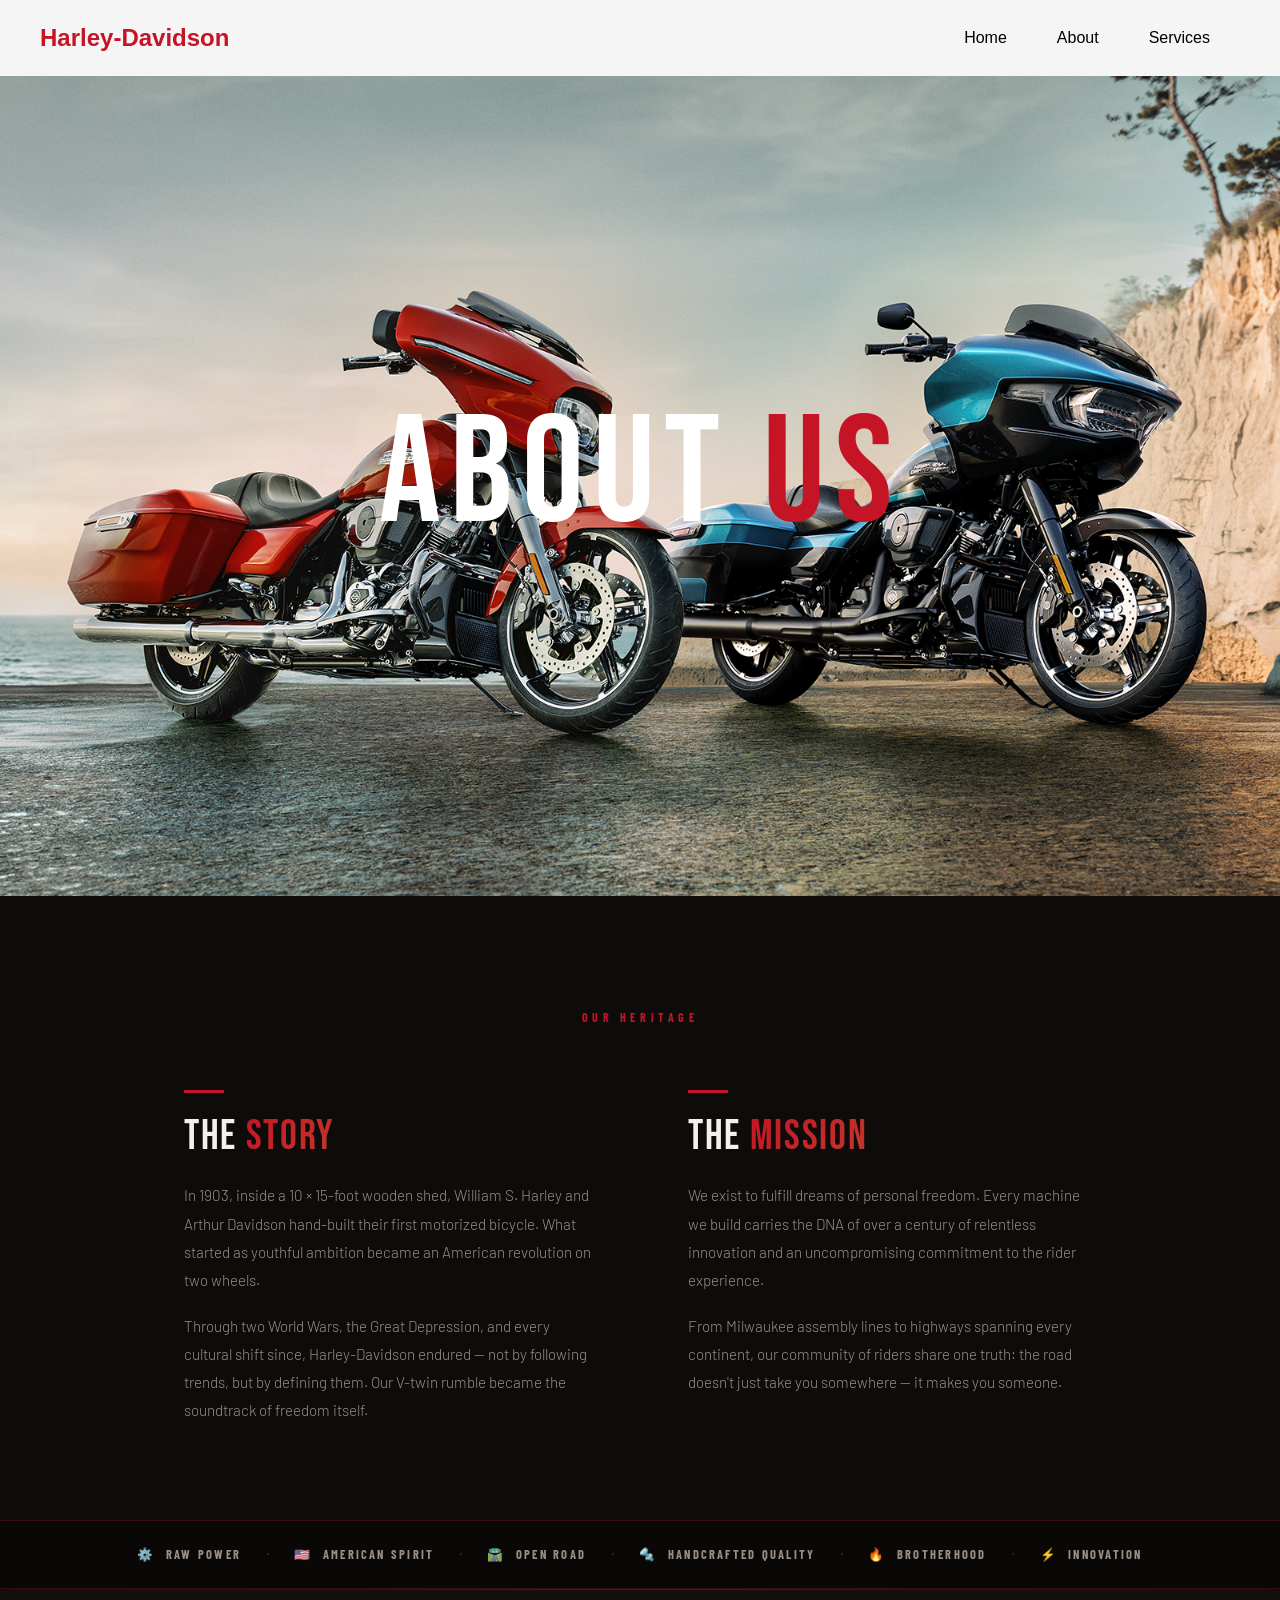
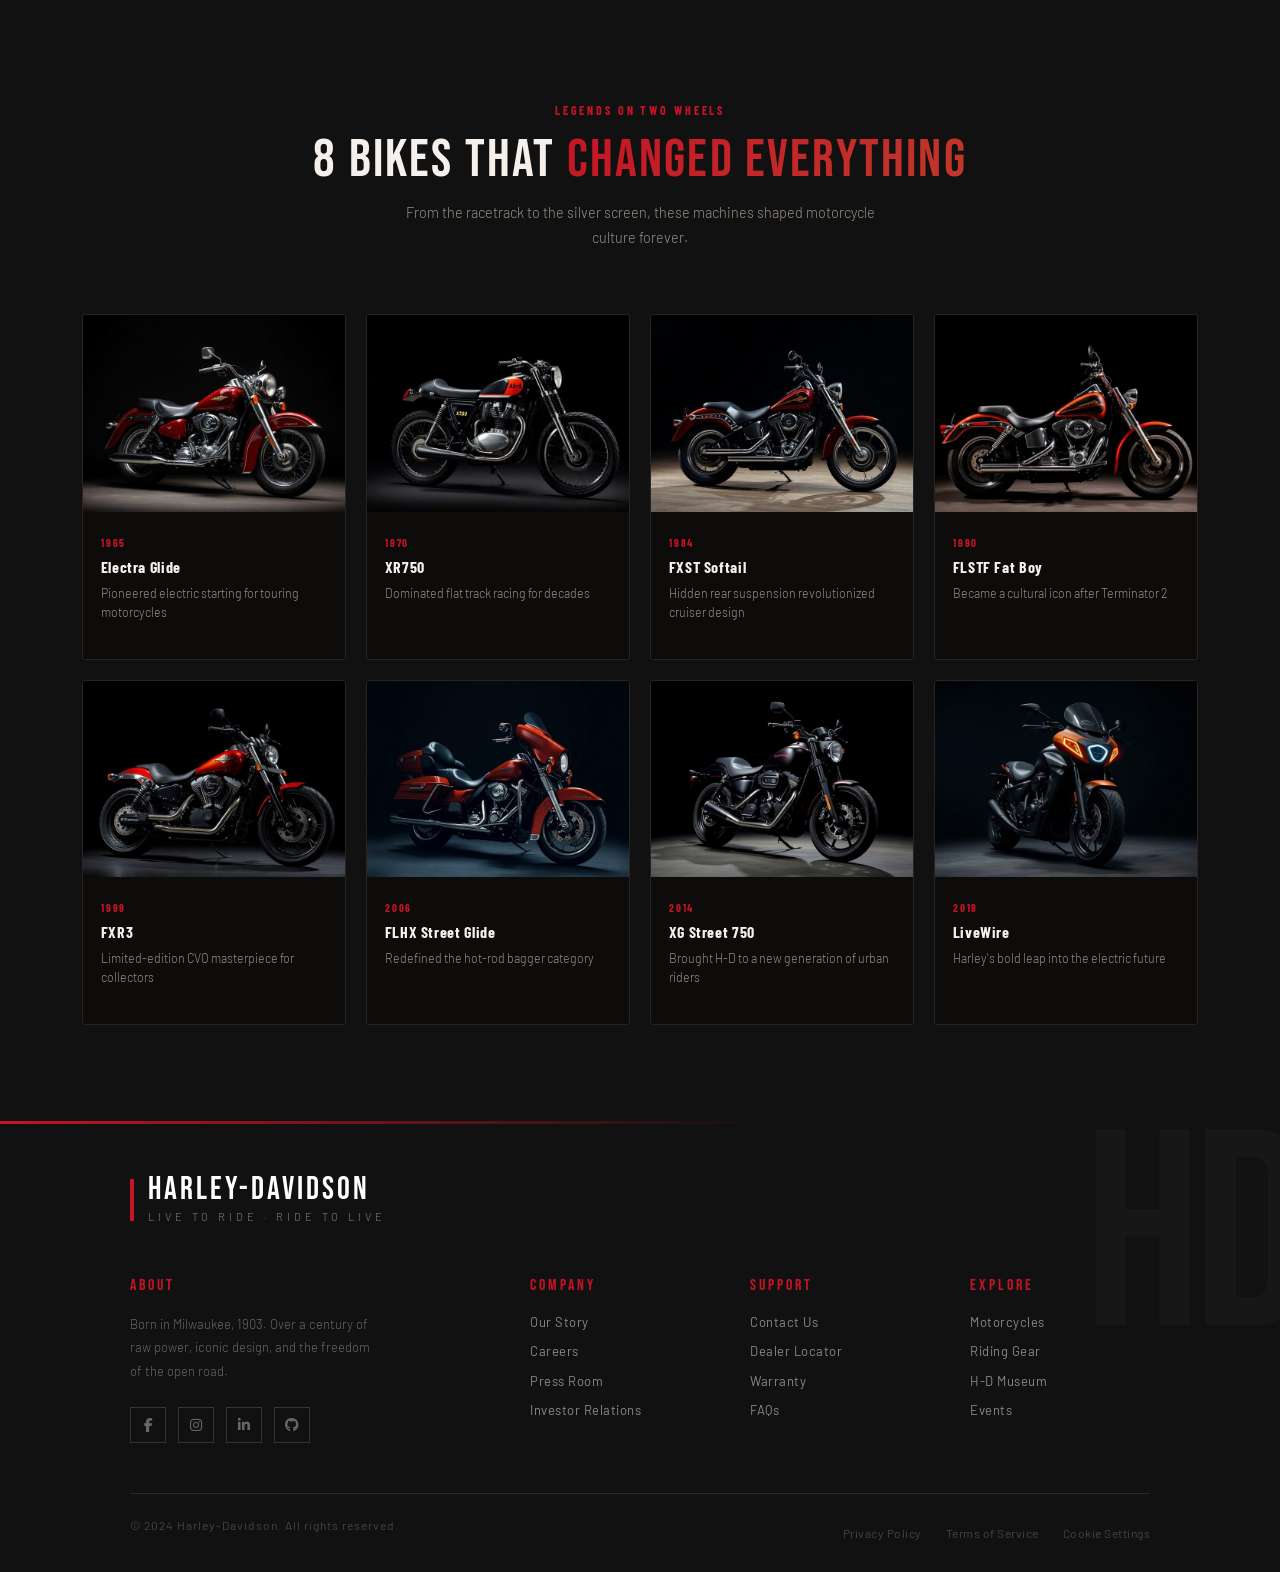
<file: about.html>
<!DOCTYPE html>
<html lang="en">

<head>
    <meta charset="UTF-8">
    <meta name="viewport" content="width=device-width, initial-scale=1.0">
    <title>About Us - Harley-Davidson</title>

    <!-- Bootstrap -->
    <link href="https://cdn.jsdelivr.net/npm/bootstrap@5.3.8/dist/css/bootstrap.min.css" rel="stylesheet">

    <!-- Font Awesome (FIXED) -->
    <link rel="stylesheet" href="https://cdnjs.cloudflare.com/ajax/libs/font-awesome/6.5.2/css/all.min.css"
        integrity="sha512-SnH5WK+bZxgPHs44uWIX+LLJAJ9C1hY6U2z7L3sCq9WvZ0R8fQ5Q0siJVo9zc3rroWAt4EvsC0BpvyEuk+qS0A=="
        crossorigin="anonymous" referrerpolicy="no-referrer" />

    <!-- Google Fonts -->
    <link rel="preconnect" href="https://fonts.googleapis.com">
    <link rel="preconnect" href="https://fonts.gstatic.com" crossorigin>
    <link rel="stylesheet" href="https://cdnjs.cloudflare.com/ajax/libs/font-awesome/6.5.0/css/all.min.css">
    <link
        href="https://fonts.googleapis.com/css2?family=Bebas+Neue&family=Barlow+Condensed:wght@400;600;700;900&family=Barlow:wght@300;400;500&display=swap"
        rel="stylesheet">

    <link rel="stylesheet" href="./CSS/about.css">
</head>

<body>

    <!-- ================= NAVBAR ================= -->
<!-- Bootstrap Navbar: logo left, links right -->
    <nav class="navbar navbar-expand-lg navbar-bs">
        <div class="container-fluid">

            <!-- Logo — left side -->
            <a class="navbar-brand bs-logo" href="./index.html">Harley-Davidson</a>

            <!-- Hamburger toggler (mobile) -->
            <button class="navbar-toggler bs-toggler" type="button" data-bs-toggle="collapse"
                data-bs-target="#navbarMain" aria-controls="navbarMain" aria-expanded="false"
                aria-label="Toggle navigation">
                <span class="navbar-toggler-icon"></span>
            </button>

            <!-- Links — pushed to right with ms-auto -->
            <div class="collapse navbar-collapse" id="navbarMain">
                <ul class="navbar-nav ms-auto mb-2 mb-lg-0 bs-nav">
                    <li class="nav-item">
                        <a class="nav-link bs-link" href="./index.html">Home</a>
                    </li>
                    <li class="nav-item">
                        <a class="nav-link bs-link" href="./about.html">About</a>
                    </li>
                    <li class="nav-item">
                        <a class="nav-link bs-link" href="./services.html">Services</a>
                    </li>
                </ul>
            </div>

        </div>
    </nav>

    <!-- ================= HERO SECTION ================= -->
    <section class="hero">
        <img src="assets/images/2026-touring-group-beauty-ls.jpg" alt="Harley Davidson Motorcycles">
        <div class="hero-noise"></div>

        <div class="hero-text">
            <h1>About <span class="hero-highlight">Us</span></h1>
        </div>
    </section>


    <!-- ===== STORY SECTION ===== -->
    <section class="story-section">

        <div class="container">
            <div class="story-label">Our Heritage</div>

            <div class="story-grid">

                <div class="story-block">
                    <div class="story-divider"></div>
                    <h2>The <span class="text-gradient-orange">Story</span></h2>
                    <p>
                        In 1903, inside a 10 × 15-foot wooden shed, William S. Harley and Arthur Davidson hand-built
                        their first motorized bicycle. What started as youthful ambition became an American revolution
                        on two wheels.
                    </p>
                    <p>
                        Through two World Wars, the Great Depression, and every cultural shift since, Harley-Davidson
                        endured — not by following trends, but by defining them. Our V-twin rumble became the
                        soundtrack of freedom itself.
                    </p>
                </div>

                <div class="story-block">
                    <div class="story-divider"></div>
                    <h2>The <span class="text-gradient-orange">Mission</span></h2>
                    <p>
                        We exist to fulfill dreams of personal freedom. Every machine we build carries the DNA of
                        over a century of relentless innovation and an uncompromising commitment to the rider
                        experience.
                    </p>
                    <p>
                        From Milwaukee assembly lines to highways spanning every continent, our community of riders
                        share one truth: the road doesn't just take you somewhere — it makes you someone.
                    </p>
                </div>

            </div>
        </div>
    </section>


    <!-- ===== VALUES STRIP ===== -->
    <div class="values-strip">
        <div class="values-inner">
            <div class="value-pill">⚙️ &nbsp;Raw Power</div>
            <div class="value-sep">·</div>
            <div class="value-pill">🇺🇸 &nbsp;American Spirit</div>
            <div class="value-sep">·</div>
            <div class="value-pill">🛣️ &nbsp;Open Road</div>
            <div class="value-sep">·</div>
            <div class="value-pill">🔩 &nbsp;Handcrafted Quality</div>
            <div class="value-sep">·</div>
            <div class="value-pill">🔥 &nbsp;Brotherhood</div>
            <div class="value-sep">·</div>
            <div class="value-pill">⚡ &nbsp;Innovation</div>
        </div>
    </div>


    <!-- ===== ICONIC BIKES ===== -->
    <section class="bikes-section">
        <div class="container">

            <div class="section-header">
                <span class="section-eyebrow">Legends on Two Wheels</span>
                <h2 class="section-title font-black">
                    8 Bikes That <span class="text-gradient-orange">Changed Everything</span>
                </h2>
                <p class="section-desc text-muted">
                    From the racetrack to the silver screen, these machines shaped motorcycle culture forever.
                </p>
            </div>

            <div class="bikes-grid">

                <!-- Bike cards unchanged -->
                <!-- (Keeping all your original cards exactly same) -->

                <!-- Card 1 -->
                <article class="bike-card">
                    <div class="bike-card__img-wrap">
                        <img src="assets/images/bike-electra-glide-1965.jpg" alt="1965 Harley-Davidson Electra Glide" />
                        <div class="bike-card__overlay"></div>
                    </div>
                    <div class="bike-card__body">
                        <span class="bike-card__year">1965</span>
                        <h3 class="bike-card__name">Electra Glide</h3>
                        <p class="bike-card__desc">Pioneered electric starting for touring motorcycles</p>
                    </div>
                </article>

                <!-- Card 2 -->
                <article class="bike-card">
                    <div class="bike-card__img-wrap">
                        <img src="assets/images/bike-xr750-1970.jpg" alt="1970 Harley-Davidson XR750" />
                        <div class="bike-card__overlay"></div>
                    </div>
                    <div class="bike-card__body">
                        <span class="bike-card__year">1970</span>
                        <h3 class="bike-card__name">XR750</h3>
                        <p class="bike-card__desc">Dominated flat track racing for decades</p>
                    </div>
                </article>

                <!-- Card 3 -->
                <article class="bike-card">
                    <div class="bike-card__img-wrap">
                        <img src="assets/images/bike-softail-1984.jpg" alt="1984 Harley-Davidson FXST Softail" />
                        <div class="bike-card__overlay"></div>
                    </div>
                    <div class="bike-card__body">
                        <span class="bike-card__year">1984</span>
                        <h3 class="bike-card__name">FXST Softail</h3>
                        <p class="bike-card__desc">Hidden rear suspension revolutionized cruiser design</p>
                    </div>
                </article>

                <!-- Card 4 -->
                <article class="bike-card">
                    <div class="bike-card__img-wrap">
                        <img src="assets/images/bike-fatboy-1990.jpg" alt="1990 Harley-Davidson FLSTF Fat Boy" />
                        <div class="bike-card__overlay"></div>
                    </div>
                    <div class="bike-card__body">
                        <span class="bike-card__year">1990</span>
                        <h3 class="bike-card__name">FLSTF Fat Boy</h3>
                        <p class="bike-card__desc">Became a cultural icon after Terminator 2</p>
                    </div>
                </article>

                <!-- Card 5 -->
                <article class="bike-card">
                    <div class="bike-card__img-wrap">
                        <img src="assets/images/bike-fxr3-1999.jpg" alt="1999 Harley-Davidson FXR3" />
                        <div class="bike-card__overlay"></div>
                    </div>
                    <div class="bike-card__body">
                        <span class="bike-card__year">1999</span>
                        <h3 class="bike-card__name">FXR3</h3>
                        <p class="bike-card__desc">Limited-edition CVO masterpiece for collectors</p>
                    </div>
                </article>

                <!-- Card 6 -->
                <article class="bike-card">
                    <div class="bike-card__img-wrap">
                        <img src="assets/images/bike-street-glide-2006.jpg"
                            alt="2006 Harley-Davidson FLHX Street Glide" />
                        <div class="bike-card__overlay"></div>
                    </div>
                    <div class="bike-card__body">
                        <span class="bike-card__year">2006</span>
                        <h3 class="bike-card__name">FLHX Street Glide</h3>
                        <p class="bike-card__desc">Redefined the hot-rod bagger category</p>
                    </div>
                </article>

                <!-- Card 7 -->
                <article class="bike-card">
                    <div class="bike-card__img-wrap">
                        <img src="assets/images/bike-street-750-2014.jpg" alt="2014 Harley-Davidson XG Street 750" />
                        <div class="bike-card__overlay"></div>
                    </div>
                    <div class="bike-card__body">
                        <span class="bike-card__year">2014</span>
                        <h3 class="bike-card__name">XG Street 750</h3>
                        <p class="bike-card__desc">Brought H-D to a new generation of urban riders</p>
                    </div>
                </article>

                <!-- Card 8 -->
                <article class="bike-card">
                    <div class="bike-card__img-wrap">
                        <img src="assets/images/bike-livewire-2019.jpg" alt="2019 Harley-Davidson LiveWire" />
                        <div class="bike-card__overlay"></div>
                    </div>
                    <div class="bike-card__body">
                        <span class="bike-card__year">2019</span>
                        <h3 class="bike-card__name">LiveWire</h3>
                        <p class="bike-card__desc">Harley's bold leap into the electric future</p>
                    </div>
                </article>

            </div>
        </div>
    </section>


    <!-- Footer -->
    <footer>
        <div class="footer-accent"></div>
        <div class="footer-inner">

            <div class="footer-brand">
                <div class="bar"></div>
                <div>
                    <div class="footer-brand-name">Harley-Davidson</div>
                    <div class="footer-brand-tagline">Live to Ride · Ride to Live</div>
                </div>
            </div>

            <div class="footer-grid">
                <div class="footer-col">
                    <h4 class="about">About</h4>
                    <p>Born in Milwaukee, 1903. Over a century of raw power, iconic design, and the freedom of the open
                        road.</p>
                    <div class="footer-social">
                        <a href="#" class="social-btn" aria-label="Facebook"><i class="fab fa-facebook-f"></i></a>
                        <a href="#" class="social-btn" aria-label="Instagram"><i class="fab fa-instagram"></i></a>
                        <a href="#" class="social-btn" aria-label="LinkedIn"><i class="fab fa-linkedin-in"></i></a>
                        <a href="#" class="social-btn" aria-label="GitHub"><i class="fab fa-github"></i></a>
                    </div>
                </div>

                <div class="footer-col">
                    <h4>Company</h4>
                    <ul>
                        <li><a href="#">Our Story</a></li>
                        <li><a href="#">Careers</a></li>
                        <li><a href="#">Press Room</a></li>
                        <li><a href="#">Investor Relations</a></li>
                    </ul>
                </div>

                <div class="footer-col">
                    <h4>Support</h4>
                    <ul>
                        <li><a href="#">Contact Us</a></li>
                        <li><a href="#">Dealer Locator</a></li>
                        <li><a href="#">Warranty</a></li>
                        <li><a href="#">FAQs</a></li>
                    </ul>
                </div>

                <div class="footer-col">
                    <h4>Explore</h4>
                    <ul>
                        <li><a href="#">Motorcycles</a></li>
                        <li><a href="#">Riding Gear</a></li>
                        <li><a href="#">H-D Museum</a></li>
                        <li><a href="#">Events</a></li>
                    </ul>
                </div>
            </div>

            <div class="footer-bottom">
                <p>&copy; 2024 Harley-Davidson. All rights reserved.</p>
                <div class="footer-bottom-links">
                    <a href="#">Privacy Policy</a>
                    <a href="#">Terms of Service</a>
                    <a href="#">Cookie Settings</a>
                </div>
            </div>

        </div>
    </footer>

</body>
    <script src="https://cdn.jsdelivr.net/npm/bootstrap@5.3.8/dist/js/bootstrap.bundle.min.js"
        integrity="sha384-FKyoEForCGlyvwx9Hj09JcYn3nv7wiPVlz7YYwJrWVcXK/BmnVDxM+D2scQbITxI"
        crossorigin="anonymous"></script>
</html>
</file>
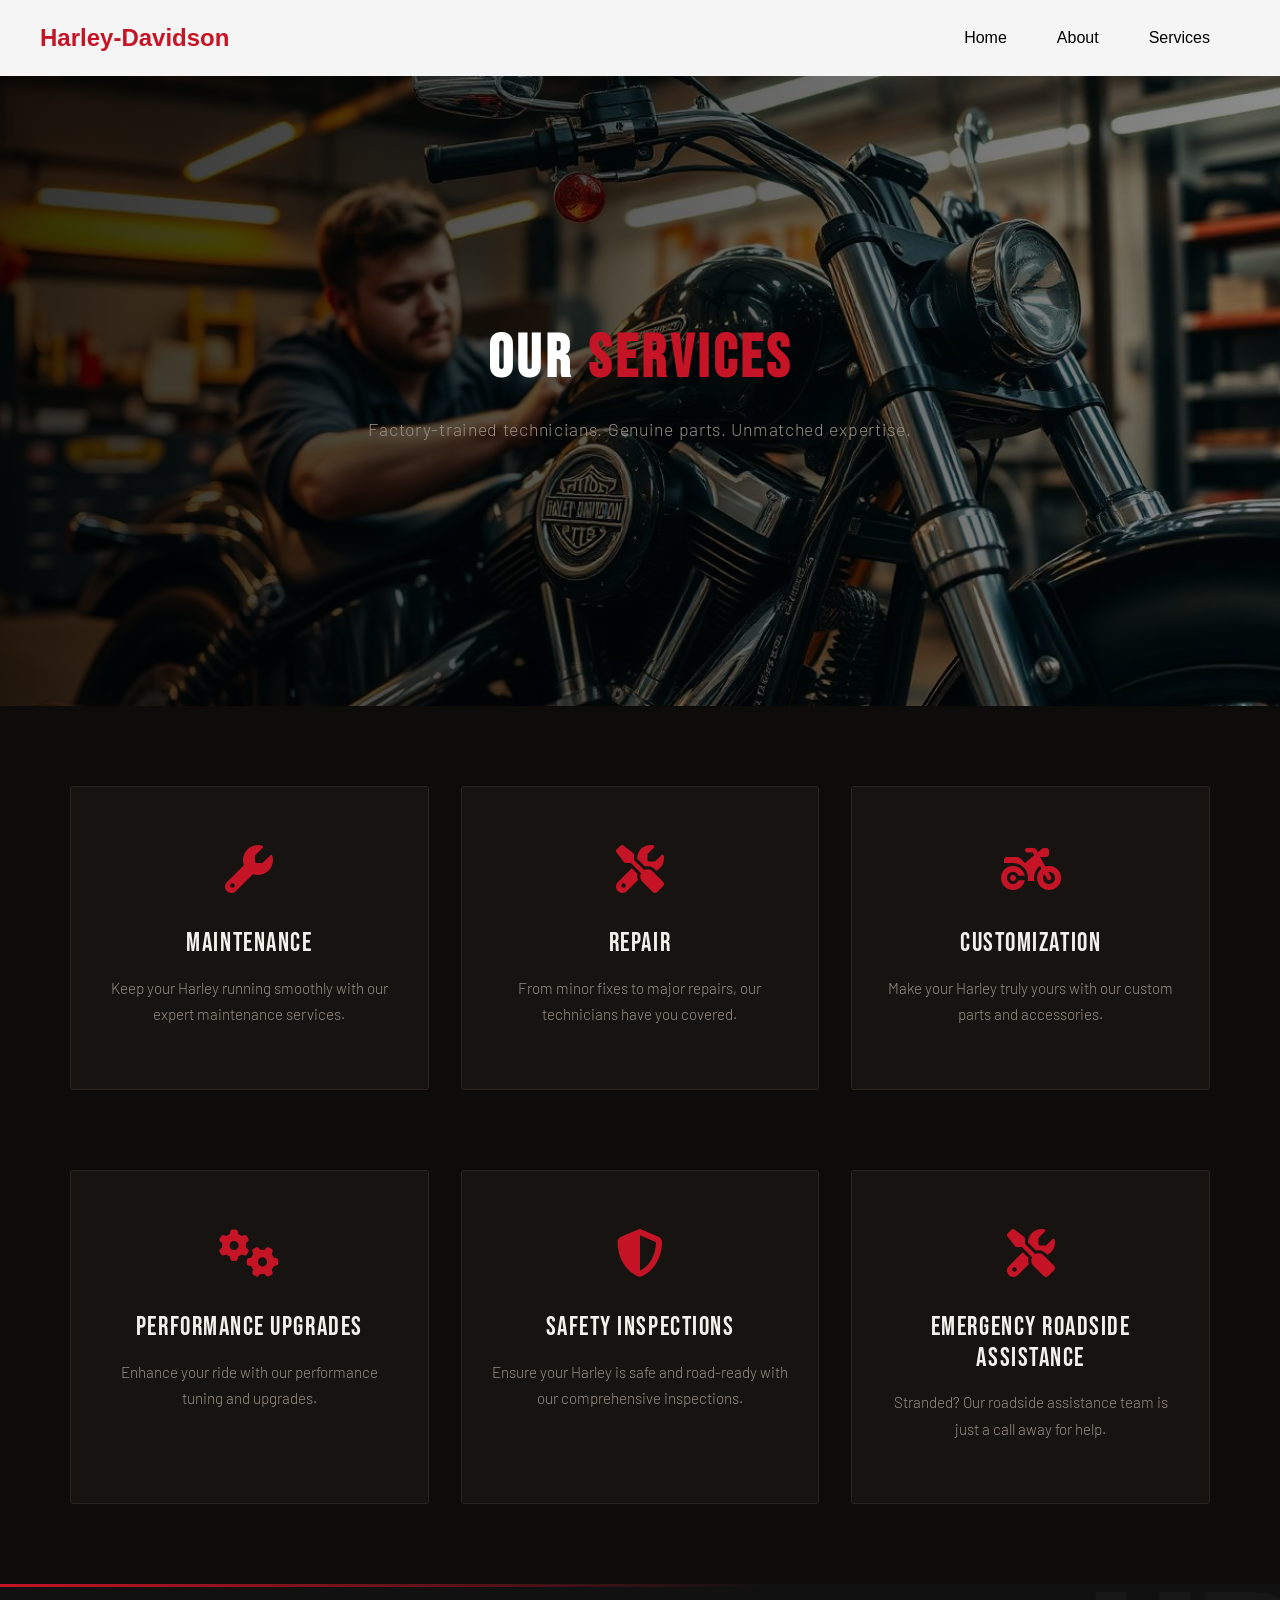
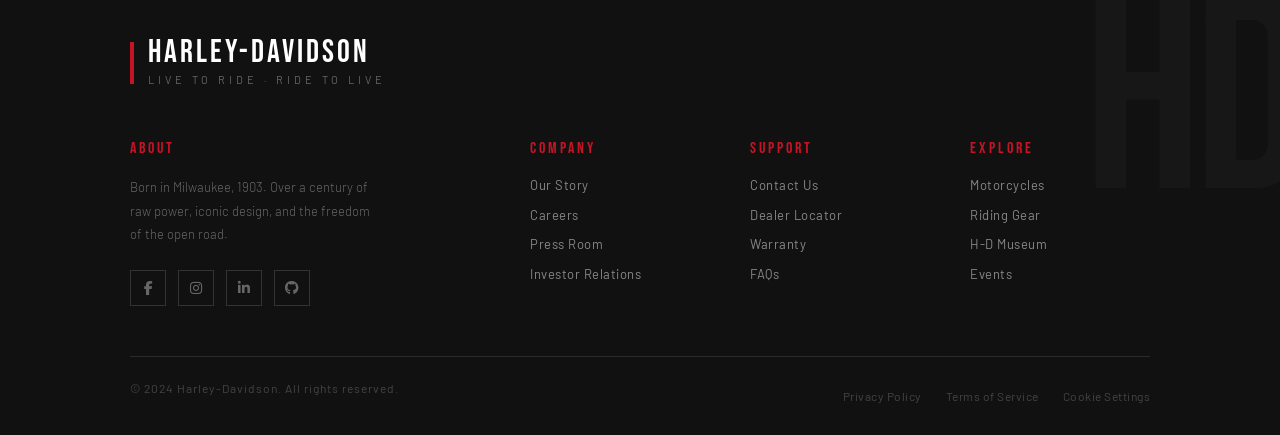
<file: services.html>
<!DOCTYPE html>
<html lang="en">

<head>
    <meta charset="UTF-8">
    <meta name="viewport" content="width=device-width, initial-scale=1.0">
    <title>Services - Harley-Davidson</title>
    <!-- Bootstrap -->
    <link href="https://cdn.jsdelivr.net/npm/bootstrap@5.3.8/dist/css/bootstrap.min.css" rel="stylesheet">
    <link rel="stylesheet" href="https://cdnjs.cloudflare.com/ajax/libs/font-awesome/6.5.1/css/all.min.css">
    <link rel="preconnect" href="https://fonts.googleapis.com">
    <link rel="preconnect" href="https://fonts.gstatic.com" crossorigin>
    <link
        href="https://fonts.googleapis.com/css2?family=Bebas+Neue&family=Barlow+Condensed:wght@400;600;700;900&family=Barlow:wght@300;400;500&display=swap"
        rel="stylesheet">
    <link rel="stylesheet" href="./CSS/services.css">
</head>

<body>

    <!-- Navbar section -->
    <nav class="navbar navbar-expand-lg navbar-bs">
        <div class="container-fluid">

            <!-- Logo — left side -->
            <a class="navbar-brand bs-logo" href="./index.html">Harley-Davidson</a>

            <!-- Hamburger toggler (mobile) -->
            <button class="navbar-toggler bs-toggler" type="button" data-bs-toggle="collapse"
                data-bs-target="#navbarMain" aria-controls="navbarMain" aria-expanded="false"
                aria-label="Toggle navigation">
                <span class="navbar-toggler-icon"></span>
            </button>

            <!-- Links — pushed to right with ms-auto -->
            <div class="collapse navbar-collapse" id="navbarMain">
                <ul class="navbar-nav ms-auto mb-2 mb-lg-0 bs-nav">
                    <li class="nav-item">
                        <a class="nav-link bs-link" href="./index.html">Home</a>
                    </li>
                    <li class="nav-item">
                        <a class="nav-link bs-link" href="./about.html">About</a>
                    </li>
                    <li class="nav-item">
                        <a class="nav-link bs-link" href="./services.html">Services</a>
                    </li>
                </ul>
            </div>

        </div>
    </nav>

    <!-- services section -->
    <section class="service-section">
        <img src="./assets/images/service-shop.jpg" alt="Harley-Davidson service center" class="service-bg" />
        <div class="service-overlay"></div>
        <div class="service-content">
            <h1>Our <span class="service-text-orange">Services</span></h1>
            <p>Factory-trained technicians. Genuine parts. Unmatched expertise.</p>
        </div>
    </section>

    <!-- grid section -->
    <section class="service-grid">
        <div class="service-card">
            <div class="service-icon"><i class="fas fa-wrench"></i></div>
            <h2>Maintenance</h2>
            <p>Keep your Harley running smoothly with our expert maintenance services.</p>
        </div>
        <div class="service-card">
            <div class="service-icon"><i class="fas fa-screwdriver-wrench"></i></div>
            <h2>Repair</h2>
            <p>From minor fixes to major repairs, our technicians have you covered.</p>
        </div>
        <div class="service-card">
            <div class="service-icon"><i class="fas fa-motorcycle"></i></div>
            <h2>Customization</h2>
            <p>Make your Harley truly yours with our custom parts and accessories.</p>
        </div>
    </section>

    <section class="service-grid2">
        <div class="service-card">
            <div class="service-icon"><i class="fas fa-cogs"></i></div>
            <h2>Performance Upgrades</h2>
            <p>Enhance your ride with our performance tuning and upgrades.</p>
        </div>
        <div class="service-card">
            <div class="service-icon"><i class="fas fa-shield-alt"></i></div>
            <h2>Safety Inspections</h2>
            <p>Ensure your Harley is safe and road-ready with our comprehensive inspections.</p>
        </div>
        <div class="service-card">
            <div class="service-icon"><i class="fas fa-tools"></i></div>
            <h2>Emergency Roadside Assistance</h2>
            <p>Stranded? Our roadside assistance team is just a call away for help.</p>
        </div>
    </section>

    <!-- Footer -->
    <footer>
        <div class="footer-accent"></div>
        <div class="footer-inner">

            <div class="footer-brand">
                <div class="bar"></div>
                <div>
                    <div class="footer-brand-name">Harley-Davidson</div>
                    <div class="footer-brand-tagline">Live to Ride · Ride to Live</div>
                </div>
            </div>

            <div class="footer-grid">
                <div class="footer-col">
                    <h4>About</h4>
                    <p>Born in Milwaukee, 1903. Over a century of raw power, iconic design, and the freedom of the open
                        road.</p>
                    <div class="footer-social">
                        <a href="#" class="social-btn" aria-label="Facebook"><i class="fab fa-facebook-f"></i></a>
                        <a href="#" class="social-btn" aria-label="Instagram"><i class="fab fa-instagram"></i></a>
                        <a href="#" class="social-btn" aria-label="LinkedIn"><i class="fab fa-linkedin-in"></i></a>
                        <a href="#" class="social-btn" aria-label="GitHub"><i class="fab fa-github"></i></a>
                    </div>
                </div>

                <div class="footer-col">
                    <h4>Company</h4>
                    <ul>
                        <li><a href="#">Our Story</a></li>
                        <li><a href="#">Careers</a></li>
                        <li><a href="#">Press Room</a></li>
                        <li><a href="#">Investor Relations</a></li>
                    </ul>
                </div>

                <div class="footer-col">
                    <h4>Support</h4>
                    <ul>
                        <li><a href="#">Contact Us</a></li>
                        <li><a href="#">Dealer Locator</a></li>
                        <li><a href="#">Warranty</a></li>
                        <li><a href="#">FAQs</a></li>
                    </ul>
                </div>

                <div class="footer-col">
                    <h4>Explore</h4>
                    <ul>
                        <li><a href="#">Motorcycles</a></li>
                        <li><a href="#">Riding Gear</a></li>
                        <li><a href="#">H-D Museum</a></li>
                        <li><a href="#">Events</a></li>
                    </ul>
                </div>
            </div>

            <div class="footer-bottom">
                <p>&copy; 2024 Harley-Davidson. All rights reserved.</p>
                <div class="footer-bottom-links">
                    <a href="#">Privacy Policy</a>
                    <a href="#">Terms of Service</a>
                    <a href="#">Cookie Settings</a>
                </div>
            </div>

        </div>
    </footer>

</body>
    <script src="https://cdn.jsdelivr.net/npm/bootstrap@5.3.8/dist/js/bootstrap.bundle.min.js"
        integrity="sha384-FKyoEForCGlyvwx9Hj09JcYn3nv7wiPVlz7YYwJrWVcXK/BmnVDxM+D2scQbITxI"
        crossorigin="anonymous"></script>
</html>
</file>
<file: CSS/about.css>
/* ============================================================
   HARLEY-DAVIDSON — ABOUT PAGE STYLESHEET
   ============================================================ */

/* ---------- RESET ---------- */
* {
    margin: 0;
    padding: 0;
    box-sizing: border-box;
}

body {
    font-family: Georgia, serif;
    background-color: #0e0c0a;
    color: #f5f0eb;
}

/* ============================================================
   NAVBAR
   ============================================================ */
.navbar-bs {
    background-color: whitesmoke !important;
    padding: 20px 40px !important;
}

.navbar-bs .container-fluid {
    padding: 0;
}

.navbar-bs .bs-logo {
    font-size: 1.5rem;
    font-weight: bold;
    color: rgb(197, 20, 37) !important;
    text-decoration: none;
    padding: 0;
    font-family: 'Segoe UI', Tahoma, Geneva, Verdana, sans-serif;
}

.navbar-bs .bs-logo:hover {
    color: rgb(197, 20, 37) !important;
}

.navbar-bs .bs-nav {
    gap: 50px;
    font-family: 'Segoe UI', Tahoma, Geneva, Verdana, sans-serif;
    padding-right: 30px;
    align-items: center;
}

.navbar-bs .bs-link {
    color: black !important;
    font-weight: 500;
    font-size: 1rem;
    padding: 0 !important;
    text-decoration: none;
    transition: 0.3s ease;
}

.navbar-bs .bs-link:hover,
.navbar-bs .bs-link:focus {
    background-color: rgb(197, 20, 37) !important;
    color: white !important;
    padding: 10px 15px !important;
}

.navbar-bs .bs-link.active,
.navbar-bs .bs-link:active {
    color: black !important;
    background-color: transparent !important;
}

.navbar-bs .bs-toggler {
    border-color: rgba(0, 0, 0, 0.3) !important;
    padding: 4px 8px;
}

.navbar-bs .bs-toggler:focus {
    box-shadow: 0 0 0 2px rgba(197, 20, 37, 0.3) !important;
}


/* ============================================================
   HERO SECTION
   ============================================================ */
.hero {
    position: relative;
    height: 100vh;
    min-height: 560px;
    max-height: 820px;
    overflow: hidden;
    display: flex;
    align-items: center;
    justify-content: center;
    text-align: center;
}

.hero img {
    position: absolute;
    inset: 0;
    width: 100%;
    height: 100%;
    object-fit: cover;
    object-position: center 40%;
}

.hero-text {
    position: relative;
    z-index: 2;
    color: white;
    padding: 0 24px;
}

.hero-text h1 {
    font-family: 'Bebas Neue', sans-serif;
    font-size: clamp(5rem, 12vw, 10rem);
    color: white;
    letter-spacing: 0.06em;
    line-height: 0.92;
    margin-bottom: 1.25rem;
    text-transform: uppercase;
}

.hero-highlight {
    color: rgb(197, 20, 37);
    display: inline-block;
}

/* ============================================================
   STORY SECTION
   ============================================================ */
.story-section {
    padding: 7rem 0 6rem;
    background-color: #0e0c0a;
    position: relative;
    overflow: hidden;
}

.story-label {
    font-family: 'Barlow Condensed', sans-serif;
    font-size: 0.75rem;
    letter-spacing: 0.38em;
    text-transform: uppercase;
    color: rgb(197, 20, 37);
    font-weight: 700;
    text-align: center;
    margin-bottom: 4rem;
}

.story-grid {
    display: grid;
    gap: 5rem;
    max-width: 960px;
    margin: 0 auto;
    padding: 0 24px;
}

@media (min-width: 768px) {
    .story-grid {
        grid-template-columns: 1fr 1fr;
        align-items: start;
        gap: 6rem;
    }
}

.story-block {
    position: relative;
}

.story-divider {
    width: 40px;
    height: 3px;
    background: rgb(197, 20, 37);
    margin-bottom: 1.4rem;
}

.story-section h2 {
    font-family: 'Bebas Neue', sans-serif;
    font-size: 2.6rem;
    font-weight: 400;
    margin-bottom: 1.4rem;
    color: #f5f0eb;
    letter-spacing: 0.04em;
    line-height: 1.05;
}

.text-gradient-orange {
    background: linear-gradient(135deg, rgb(197, 20, 37), #c0392b);
    -webkit-background-clip: text;
    -webkit-text-fill-color: transparent;
    background-clip: text;
}

.story-section p {
    font-family: 'Barlow', sans-serif;
    color: #9a8f85;
    line-height: 1.85;
    font-size: 0.95rem;
    font-weight: 300;
    margin-bottom: 1.1rem;
}

.story-section p:last-of-type {
    margin-bottom: 0;
}

/* ============================================================
   VALUES STRIP
   ============================================================ */
.values-strip {
    background: #0a0806;
    border-top: 1px solid rgba(197, 20, 37, 0.25);
    border-bottom: 1px solid rgba(197, 20, 37, 0.25);
    padding: 18px 0;
}

.values-inner {
    display: flex;
    align-items: center;
    justify-content: center;
    flex-wrap: wrap;
    max-width: 1100px;
    margin: 0 auto;
    padding: 0 24px;
}

.value-pill {
    font-family: 'Barlow Condensed', sans-serif;
    font-size: 0.78rem;
    font-weight: 700;
    letter-spacing: 0.18em;
    text-transform: uppercase;
    color: #9a8f85;
    padding: 6px 20px;
    transition: color 0.3s ease;
}

.value-pill:hover {
    color: rgb(197, 20, 37);
}

.value-sep {
    color: rgba(197, 20, 37, 0.5);
    font-size: 1.2rem;
    padding: 0 4px;
    user-select: none;
}

/* ============================================================
   BIKES SHOWCASE
   ============================================================ */
.bikes-section {
    padding: 7rem 0 6rem;
    background-color: #111;
    position: relative;
}

.bikes-section::before {
    content: '';
    position: absolute;
    top: 0;
    left: 0;
    right: 0;
    height: 1px;
    background: linear-gradient(90deg, transparent, rgba(197, 20, 37, 0.4), transparent);
}

.section-header {
    text-align: center;
    margin-bottom: 4rem;
}

.section-eyebrow {
    display: block;
    color: rgb(197, 20, 37);
    font-family: 'Barlow Condensed', sans-serif;
    font-weight: 700;
    text-transform: uppercase;
    letter-spacing: 0.24em;
    font-size: 0.75rem;
    margin-bottom: 0.75rem;
}

.section-title {
    font-family: 'Bebas Neue', sans-serif;
    font-size: clamp(2rem, 5vw, 3.4rem);
    font-weight: 400;
    letter-spacing: 0.04em;
    color: #f5f0eb;
    margin-bottom: 0.85rem;
    line-height: 1.05;
}

.section-desc {
    font-family: 'Barlow', sans-serif;
    color: #9a8f85 !important;
    max-width: 480px;
    margin: 0 auto;
    font-size: 0.9rem;
    font-weight: 300;
    line-height: 1.7;
}

/* ---- Bike Grid ---- */
.bikes-grid {
    display: grid;
    grid-template-columns: 1fr;
    gap: 1.25rem;
}

@media (min-width: 540px) {
    .bikes-grid { grid-template-columns: repeat(2, 1fr); }
}

@media (min-width: 1024px) {
    .bikes-grid { grid-template-columns: repeat(4, 1fr); }
}

/* ---- Bike Card ---- */
.bike-card {
    background: #0e0c0a;
    border-radius: 3px;
    overflow: hidden;
    border: 1px solid #2a2420;
    transition: border-color 0.3s ease, box-shadow 0.3s ease;
    cursor: pointer;
}

.bike-card:hover {
    border-color: rgba(197, 20, 37, 0.65);
    box-shadow: 0 8px 32px rgba(197, 20, 37, 0.15);
}

.bike-card__img-wrap {
    aspect-ratio: 4 / 3;
    overflow: hidden;
    background: #1a1410;
}

.bike-card__img-wrap img {
    width: 100%;
    height: 100%;
    object-fit: cover;
    display: block;
    transition: transform 0.4s ease, opacity 0.3s ease;
}

.bike-card:hover .bike-card__img-wrap img {
    transform: scale(1.1);
    opacity: 0.9;
}

.bike-card__body {
    padding: 1.1rem 1.1rem 1.3rem;
    background: #0e0c0a;
}

.bike-card__year {
    font-family: 'Barlow Condensed', sans-serif;
    font-size: 0.68rem;
    font-weight: 700;
    color: rgb(197, 20, 37);
    letter-spacing: 0.18em;
    text-transform: uppercase;
}

.bike-card__name {
    font-family: 'Barlow Condensed', sans-serif;
    font-weight: 700;
    font-size: 1rem;
    color: #f5f0eb;
    margin-top: 0.2rem;
    letter-spacing: 0.04em;
    line-height: 1.2;
}

.bike-card__desc {
    font-family: 'Barlow', sans-serif;
    font-size: 0.77rem;
    color: #9a8f85;
    margin-top: 0.4rem;
    line-height: 1.55;
    font-weight: 300;
}

/* ============================================================
   FOOTER
   ============================================================ */
footer {
    background: #111;
    color: #ccc;
    font-family: 'Barlow', sans-serif;
    padding: 0;
    position: relative;
    overflow: hidden;
}

.footer-accent {
    height: 3px;
    background: linear-gradient(90deg, rgb(197, 20, 37) 0%, transparent 60%);
}

footer::before {
    content: 'HD';
    font-family: 'Bebas Neue', sans-serif;
    font-size: 280px;
    color: rgba(255, 255, 255, 0.025);
    position: absolute;
    top: -20px;
    right: -20px;
    line-height: 1;
    pointer-events: none;
    letter-spacing: -8px;
}

.footer-inner {
    max-width: 1100px;
    margin: 0 auto;
    padding: 50px 40px 0;
}

.footer-brand {
    display: flex;
    align-items: center;
    gap: 14px;
    margin-bottom: 50px;
}

.footer-brand .bar {
    width: 4px;
    height: 42px;
    background: rgb(197, 20, 37);
}

.footer-brand-name {
    font-family: 'Bebas Neue', sans-serif;
    font-size: 32px;
    letter-spacing: 3px;
    color: #fff;
    line-height: 1;
}

.footer-brand-tagline {
    font-size: 11px;
    letter-spacing: 4px;
    text-transform: uppercase;
    color: #666;
    margin-top: 3px;
}

.footer-grid {
    display: grid;
    grid-template-columns: 2fr 1fr 1fr 1fr;
    gap: 40px;
    padding-bottom: 50px;
    border-bottom: 1px solid #2a2a2a;
}

.footer-col h4 {
    font-family: 'Bebas Neue', sans-serif;
    font-size: 16px;
    letter-spacing: 3px;
    color: rgb(197, 20, 37);
    margin-bottom: 18px;
}

.footer-col p {
    font-size: 13px;
    line-height: 1.8;
    color: #666;
    font-weight: 300;
    max-width: 240px;
}

.footer-col ul {
    list-style: none;
    display: flex;
    flex-direction: column;
    gap: 10px;
    padding-left: 0; /* override Bootstrap default padding-left: 2rem */
}

.footer-col ul li {
    display: block;
    width: 100%;
}

.footer-col ul li a {
    color: #888;
    text-decoration: none;
    font-size: 13px;
    font-weight: 400;
    letter-spacing: 0.5px;
    transition: color 0.25s ease, padding-left 0.25s ease;
    display: block;
}

.footer-col ul li a:hover {
    color: #fff;
    padding-left: 6px;
}

.footer-social {
    display: flex;
    gap: 12px;
    margin-top: 24px;
}

.social-btn {
    width: 36px;
    height: 36px;
    border: 1px solid #333;
    display: flex;
    align-items: center;
    justify-content: center;
    color: #666;
    text-decoration: none;
    font-size: 14px;
    transition: border-color 0.25s, color 0.25s, background 0.25s;
}

.social-btn:hover {
    border-color: rgb(197, 20, 37);
    color: #fff;
    background: rgba(197, 20, 37, 0.1);
}

.footer-bottom {
    display: flex;
    align-items: center;
    justify-content: space-between;
    padding: 22px 0;
}

.footer-bottom p {
    font-size: 12px;
    color: #444;
    letter-spacing: 1px;
}

.footer-bottom-links {
    display: flex;
    gap: 24px;
}

.footer-bottom-links a {
    font-size: 12px;
    color: #444;
    text-decoration: none;
    letter-spacing: 0.5px;
    transition: color 0.25s;
}

.footer-bottom-links a:hover {
    color: rgb(197, 20, 37);
}

/* ============================================================
   RESPONSIVE
   ============================================================ */

/* Navbar mobile */
@media (max-width: 992px) {
    .navbar-bs {
        padding: 16px 20px !important;
    }

    .navbar-bs .bs-nav {
        gap: 0;
        padding-right: 0;
    }

    .navbar-bs .bs-link {
        padding: 12px 0 !important;
        border-bottom: 1px solid #ddd;
        display: block;
        width: 100%;
    }

    .navbar-bs .bs-link:hover,
    .navbar-bs .bs-link:focus {
        padding: 12px 15px !important;
    }
}

/* Tablet & mobile */
@media (max-width: 768px) {

    /* Hero */
    .hero {
        height: 60vh;
        min-height: 380px;
        max-height: 560px;
    }

    .hero-text h1 {
        font-size: clamp(3.5rem, 14vw, 6rem);
    }

    /* Footer grid — single column */
    .footer-grid {
        grid-template-columns: 1fr;
    }

    .footer-col ul {
        flex-direction: column;
        gap: 10px;
        padding-left: 0;
    }

    .footer-col ul li {
        display: block;
        width: 100%;
    }

    .footer-col ul li a {
        display: block;
    }

    .footer-inner {
        padding: 40px 20px 0;
    }
}

/* Small mobile */
@media (max-width: 480px) {

    /* Hero */
    .hero {
        height: 50vh;
        min-height: 300px;
    }

    .hero-text h1 {
        font-size: clamp(3rem, 16vw, 5rem);
    }

    /* Footer bottom */
    .footer-bottom {
        flex-direction: column;
        gap: 16px;
        text-align: center;
    }

    .footer-bottom-links {
        flex-wrap: wrap;
        justify-content: center;
        gap: 12px;
    }

    /* Story section */
    .story-section {
        padding: 4rem 0 3rem;
    }

    /* Bikes section */
    .bikes-section {
        padding: 4rem 0 3rem;
    }
}
</file>
<file: CSS/services.css>
/* ============================================================
   HARLEY-DAVIDSON — SERVICES PAGE STYLESHEET
   Color theme matches About page
   ============================================================ */

/* ---------- RESET ---------- */
* {
    margin: 0;
    padding: 0;
    box-sizing: border-box;
}

body {
    font-family: 'Barlow', Georgia, serif;
    background-color: #0e0c0a;
    color: #f5f0eb;
}

/* ============================================================
   NAVBAR
   ============================================================ */
.navbar-bs {
    background-color: whitesmoke !important;
    padding: 20px 40px !important;
}

.navbar-bs .container-fluid {
    padding: 0;
}

.navbar-bs .bs-logo {
    font-size: 1.5rem;
    font-weight: bold;
    color: rgb(197, 20, 37) !important;
    text-decoration: none;
    padding: 0;
    font-family: 'Segoe UI', Tahoma, Geneva, Verdana, sans-serif;
}

.navbar-bs .bs-logo:hover {
    color: rgb(197, 20, 37) !important;
}

.navbar-bs .bs-nav {
    gap: 50px;
    font-family: 'Segoe UI', Tahoma, Geneva, Verdana, sans-serif;
    padding-right: 30px;
    align-items: center;
}

.navbar-bs .bs-link {
    color: black !important;
    font-weight: 500;
    font-size: 1rem;
    padding: 0 !important;
    text-decoration: none;
    transition: 0.3s ease;
}

.navbar-bs .bs-link:hover,
.navbar-bs .bs-link:focus {
    background-color: rgb(197, 20, 37) !important;
    color: white !important;
    padding: 10px 15px !important;
}

.navbar-bs .bs-link.active,
.navbar-bs .bs-link:active {
    color: black !important;
    background-color: transparent !important;
}

.navbar-bs .bs-toggler {
    border-color: rgba(0, 0, 0, 0.3) !important;
    padding: 4px 8px;
}

.navbar-bs .bs-toggler:focus {
    box-shadow: 0 0 0 2px rgba(197, 20, 37, 0.3) !important;
}


/* ============================================================
   SERVICE HERO SECTION
   ============================================================ */
.service-section {
    position: relative;
    height: 70vh;
    min-height: 500px;
    display: flex;
    align-items: center;
    justify-content: center;
    overflow: hidden;
}

.service-bg {
    position: absolute;
    inset: 0;
    width: 100%;
    height: 100%;
    object-fit: cover;
    transform: scale(1.05);
}

.service-overlay {
    position: absolute;
    inset: 0;
    background: linear-gradient(
        to right,
        rgba(0, 0, 0, 0.80),
        rgba(0, 0, 0, 0.45)
    );
}

.service-content {
    position: relative;
    z-index: 2;
    text-align: center;
    color: #fff;
    padding: 0 20px;
    max-width: 900px;
}

.service-content h1 {
    font-family: 'Bebas Neue', sans-serif;
    font-size: 3.8rem;
    font-weight: 800;
    letter-spacing: 4px;
    margin-bottom: 20px;
    text-transform: uppercase;
}

.service-content p {
    font-family: 'Barlow', sans-serif;
    font-size: 1.1rem;
    color: #9a8f85;
    font-weight: 300;
    letter-spacing: 0.04em;
}

.service-text-orange {
    color: rgb(197, 20, 37);
}

/* ============================================================
   SERVICE GRID SECTION
   ============================================================ */
.service-grid,
.service-grid2 {
    display: grid;
    grid-template-columns: repeat(3, 1fr);
    gap: 2rem;
    max-width: 1200px;
    margin: 5rem auto;
    padding: 0 30px;
}

/* ============================================================
   SERVICE CARD
   ============================================================ */
.service-card {
    background: #161310;
    padding: 45px 30px;
    text-align: center;
    border-radius: 3px;
    border: 1px solid #2a2420;
    transition: border-color 0.35s ease, box-shadow 0.35s ease, transform 0.35s ease;
    cursor: pointer;
}

.service-card:hover {
    transform: translateY(-10px);
    border-color: rgba(197, 20, 37, 0.65);
    box-shadow: 0 12px 40px rgba(197, 20, 37, 0.15);
}

.service-icon {
    font-size: 3rem;
    color: rgb(197, 20, 37);
    margin-bottom: 25px;
    transition: transform 0.3s ease;
}

.service-card:hover .service-icon {
    transform: scale(1.15);
}

.service-card h2 {
    font-family: 'Bebas Neue', sans-serif;
    font-size: 1.6rem;
    margin-bottom: 15px;
    font-weight: 400;
    letter-spacing: 0.06em;
    color: #f5f0eb;
}

.service-card p {
    font-family: 'Barlow', sans-serif;
    color: #9a8f85;
    font-size: 0.95rem;
    line-height: 1.75;
    font-weight: 300;
}

/* ============================================================
   FOOTER
   ============================================================ */
footer {
    background: #111;
    color: #ccc;
    font-family: 'Barlow', sans-serif;
    padding: 0;
    position: relative;
    overflow: hidden;
}

.footer-accent {
    height: 3px;
    background: linear-gradient(90deg, rgb(197, 20, 37) 0%, transparent 60%);
}

footer::before {
    content: 'HD';
    font-family: 'Bebas Neue', sans-serif;
    font-size: 280px;
    color: rgba(255, 255, 255, 0.025);
    position: absolute;
    top: -20px;
    right: -20px;
    line-height: 1;
    pointer-events: none;
    letter-spacing: -8px;
}

.footer-inner {
    max-width: 1100px;
    margin: 0 auto;
    padding: 50px 40px 0;
}

.footer-brand {
    display: flex;
    align-items: center;
    gap: 14px;
    margin-bottom: 50px;
}

.footer-brand .bar {
    width: 4px;
    height: 42px;
    background: rgb(197, 20, 37);
}

.footer-brand-name {
    font-family: 'Bebas Neue', sans-serif;
    font-size: 32px;
    letter-spacing: 3px;
    color: #fff;
    line-height: 1;
}

.footer-brand-tagline {
    font-size: 11px;
    letter-spacing: 4px;
    text-transform: uppercase;
    color: #666;
    margin-top: 3px;
}

.footer-grid {
    display: grid;
    grid-template-columns: 2fr 1fr 1fr 1fr;
    gap: 40px;
    padding-bottom: 50px;
    border-bottom: 1px solid #2a2a2a;
}

.footer-col h4 {
    font-family: 'Bebas Neue', sans-serif;
    font-size: 16px;
    letter-spacing: 3px;
    color: rgb(197, 20, 37);
    margin-bottom: 18px;
}

.footer-col p {
    font-size: 13px;
    line-height: 1.8;
    color: #666;
    font-weight: 300;
    max-width: 240px;
}

.footer-col ul {
    list-style: none;
    display: flex;
    flex-direction: column;
    gap: 10px;
    padding-left: 0; /* override Bootstrap default padding-left: 2rem */
}

.footer-col ul li {
    display: block;
    width: 100%;
}

.footer-col ul li a {
    color: #888;
    text-decoration: none;
    font-size: 13px;
    font-weight: 400;
    letter-spacing: 0.5px;
    transition: color 0.25s ease, padding-left 0.25s ease;
    display: block;
}

.footer-col ul li a:hover {
    color: #fff;
    padding-left: 6px;
}

.footer-social {
    display: flex;
    gap: 12px;
    margin-top: 24px;
}

.social-btn {
    width: 36px;
    height: 36px;
    border: 1px solid #333;
    display: flex;
    align-items: center;
    justify-content: center;
    color: #666;
    text-decoration: none;
    font-size: 14px;
    transition: border-color 0.25s, color 0.25s, background 0.25s;
}

.social-btn:hover {
    border-color: rgb(197, 20, 37);
    color: #fff;
    background: rgba(197, 20, 37, 0.1);
}

.footer-bottom {
    display: flex;
    align-items: center;
    justify-content: space-between;
    padding: 22px 0;
}

.footer-bottom p {
    font-size: 12px;
    color: #444;
    letter-spacing: 1px;
}

.footer-bottom-links {
    display: flex;
    gap: 24px;
}

.footer-bottom-links a {
    font-size: 12px;
    color: #444;
    text-decoration: none;
    letter-spacing: 0.5px;
    transition: color 0.25s;
}

.footer-bottom-links a:hover {
    color: rgb(197, 20, 37);
}

/* ============================================================
   RESPONSIVE
   ============================================================ */

/* Navbar mobile */
@media (max-width: 992px) {
    .navbar-bs {
        padding: 16px 20px !important;
    }

    .navbar-bs .bs-nav {
        gap: 0;
        padding-right: 0;
    }

    .navbar-bs .bs-link {
        padding: 12px 0 !important;
        border-bottom: 1px solid #ddd;
        display: block;
        width: 100%;
    }

    .navbar-bs .bs-link:hover,
    .navbar-bs .bs-link:focus {
        padding: 12px 15px !important;
    }

    /* Service grid 2 columns */
    .service-grid,
    .service-grid2 {
        grid-template-columns: repeat(2, 1fr);
    }

    .service-content h1 {
        font-size: 3rem;
    }
}

/* Tablet & mobile */
@media (max-width: 768px) {

    /* Hero */
    .service-section {
        height: 60vh;
        min-height: 380px;
    }

    .service-content h1 {
        font-size: clamp(2.2rem, 10vw, 3rem);
    }

    .service-content p {
        font-size: 1rem;
    }

    /* Footer grid — single column */
    .footer-grid {
        grid-template-columns: 1fr;
    }

    .footer-col ul {
        flex-direction: column;
        gap: 10px;
        padding-left: 0;
    }

    .footer-col ul li {
        display: block;
        width: 100%;
    }

    .footer-col ul li a {
        display: block;
    }

    .footer-inner {
        padding: 40px 20px 0;
    }
}

/* Small mobile */
@media (max-width: 600px) {

    /* Hero */
    .service-section {
        height: 50vh;
        min-height: 300px;
    }

    .service-content h1 {
        font-size: clamp(2rem, 12vw, 2.5rem);
    }

    /* Service grid single column */
    .service-grid,
    .service-grid2 {
        grid-template-columns: 1fr;
        margin: 3rem auto;
    }

    /* Footer bottom */
    .footer-bottom {
        flex-direction: column;
        gap: 16px;
        text-align: center;
    }

    .footer-bottom-links {
        flex-wrap: wrap;
        justify-content: center;
        gap: 12px;
    }
}
</file>
